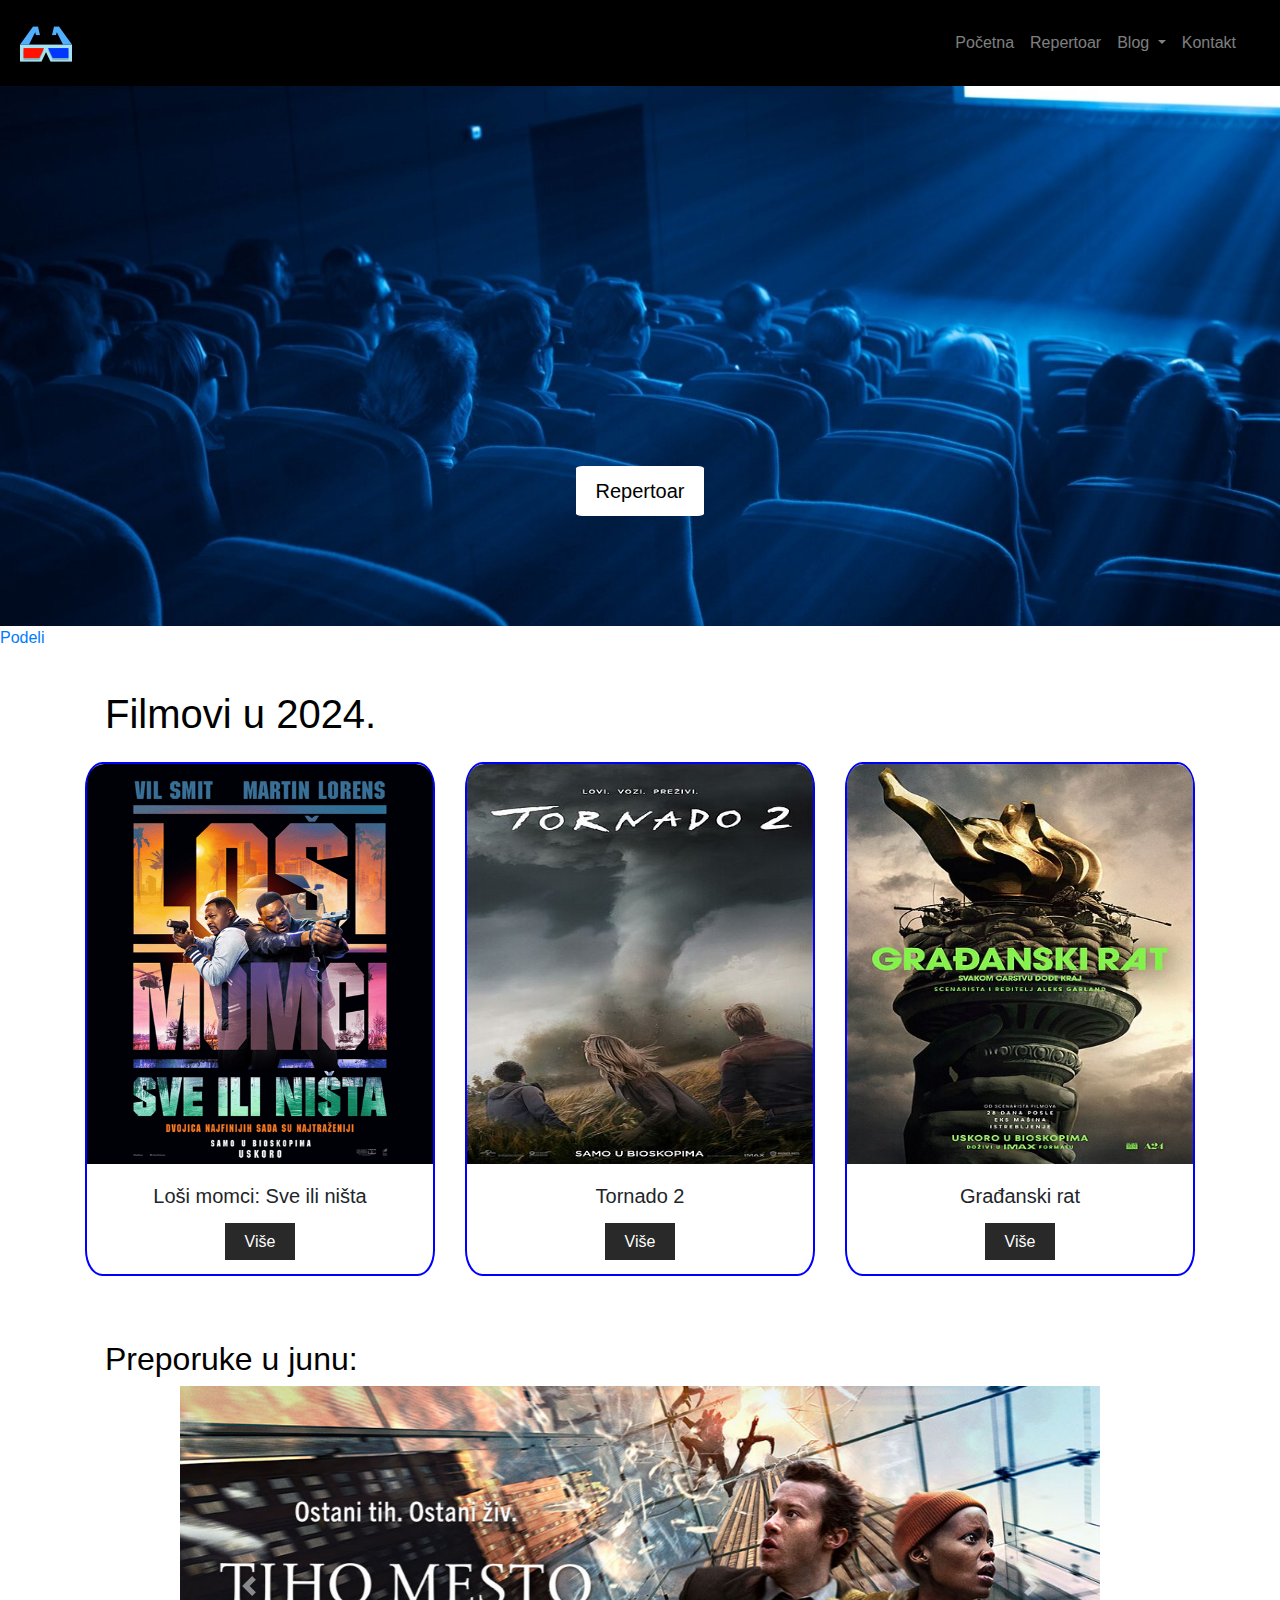
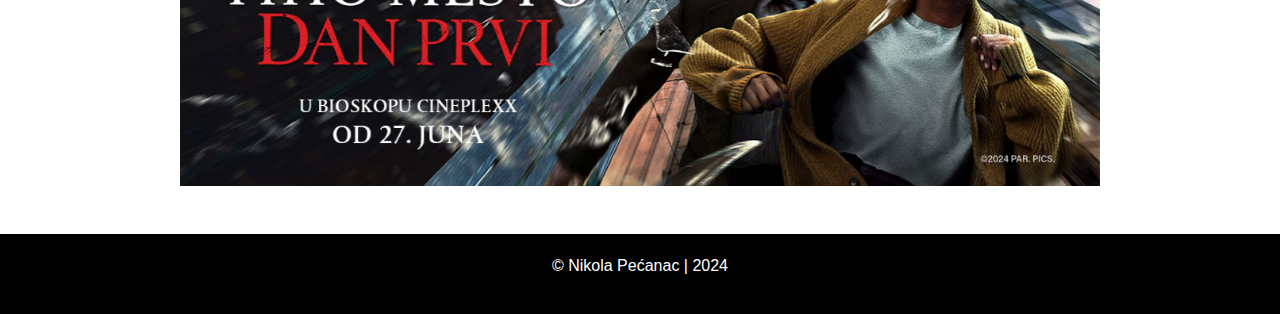
<file: index.html>
<!DOCTYPE html>
<html lang="en">
  <head>
    <meta charset="UTF-8" />
    <meta name="viewport" content="width=device-width, initial-scale=1.0" />
    
    <title>Repertoar bioskopa u Novom Sadu</title>
    <meta name="description" content="Najnoviji repertoar bioskopa u Novom Sadu. Pronađite sve informacije o najnovijim filmovima i terminima prikazivanja. Izaberite koje ćete filmove gledati ovog juna u bioskopu.">
    <meta name="keywords" content="repertoar, bioskop, Novi Sad, filmovi, losi, momci, tornado, bioskopski filmovi, 2024">
    <meta name="author" content="Nikola Pećanac">
    
    <meta property="og:title" content="Repertoar bioskopa u Novom Sadu">
    <meta property="og:description" content="Najnoviji repertoar bioskopa u Novom Sadu. Pronađite sve informacije o najnovijim filmovima i terminima prikazivanja. Izaberite koje ćete filmove gledati ovog juna u bioskopu.">
    <meta property="og:type" content="website">
    <meta property="og:url" content="https://pnikola22.github.io/bioskop/">
    <meta property="og:image" content="https://pnikola22.github.io/bioskop/img/film2.jpg"> 

    <meta name="twitter:card" content="summary_large_image">
    <meta name="twitter:title" content="Repertoar bioskopa u Novom Sadu">
    <meta name="twitter:description" content="Najnoviji repertoar bioskopa u Novom Sadu. Pronađite sve informacije o najnovijim filmovima i terminima prikazivanja. Izaberite koje ćete filmove gledati ovog juna u bioskopu.">
     <link rel="icon" href="favicon.ico" type="image/x-icon">
    <link
      href="https://stackpath.bootstrapcdn.com/bootstrap/4.5.2/css/bootstrap.min.css"
      rel="stylesheet"
    />
    <link rel="stylesheet" href="style.css" />
  </head>
  <body>
    <nav
      class="navbar navbar-expand-lg navbar-dark"
      style="background-color: black"
    >
      <a class="navbar-brand" href="index.html"
        ><img src="img/logo.png" alt="logo"
      /></a>
      <button
        class="navbar-toggler"
        type="button"
        data-toggle="collapse"
        data-target="#navbarNav"
        aria-controls="navbarNav"
        aria-expanded="false"
        aria-label="Toggle navigation"
      >
        <span class="navbar-toggler-icon"></span>
      </button>
      <div class="collapse navbar-collapse" id="navbarNav">
        <ul class="navbar-nav ml-auto">
          <li class="nav-item">
            <a class="nav-link" href="index.html">Početna</a>
          </li>
          <li class="nav-item">
            <a class="nav-link" href="repertoar.html">Repertoar</a>
          </li>
          <li class="nav-item dropdown">
            <a
              class="nav-link dropdown-toggle"
              href="#"
              id="navbarDropdown"
              role="button"
              data-toggle="dropdown"
              aria-haspopup="true"
              aria-expanded="false"
            >
              Blog
            </a>
            <div class="dropdown-menu" aria-labelledby="navbarDropdown">
              <a class="dropdown-item" href="blog1.html">Loši momci</a>
              <a class="dropdown-item" href="blog2.html">Tornado 2</a>
              <a class="dropdown-item" href="blog3.html">Građanski rat</a>
            </div>
          </li>
          <li class="nav-item">
            <a class="nav-link" href="kontakt.html">Kontakt</a>
          </li>
        </ul>
      </div>
    </nav>
    <div class="hero-image">
      <a href="repertoar.html" class="hero-button">Repertoar</a>
    </div>
    <div id="fb-root"></div>
<script async defer crossorigin="anonymous" src="https://connect.facebook.net/sr_RS/sdk.js#xfbml=1&version=v20.0" nonce="tqCV0x1e"></script>
    <div class="fb-share-button" data-href="https://pnikola22.github.io/bioskop/" data-layout="" data-size=""><a target="_blank" href="https://www.facebook.com/sharer/sharer.php?u=https%3A%2F%2Fpnikola22.github.io%2Fbioskop%2F&amp;src=sdkpreparse" class="fb-xfbml-parse-ignore">Podeli</a></div>
    <div class="container">
      <h1 class="section-title">Filmovi u 2024.</h1>
      <div class="row mt-4">
        <div class="col-lg-4 col-md-6 mb-4">
          <div class="card h-100">
            <img
              class="card-img-top filmovi"
              src="img/film1.png"
              alt="Film 1"
            />
            <div class="card-body text-center">
              <h5 class="card-title">Loši momci: Sve ili ništa</h5>
              <a href="blog1.html" class="btn-more">Više</a>
            </div>
          </div>
        </div>
        <div class="col-lg-4 col-md-6 mb-4">
          <div class="card h-100">
            <img
              class="card-img-top filmovi"
              src="img/film2.jpg"
              alt="Film 2"
            />
            <div class="card-body text-center">
              <h5 class="card-title">Tornado 2</h5>
              <a href="blog2.html" class="btn-more">Više</a>
            </div>
          </div>
        </div>
        <div class="col-lg-4 col-md-6 mb-4">
          <div class="card h-100">
            <img
              class="card-img-top filmovi"
              src="img/film3.jpg"
              alt="Film 3"
            />
            <div class="card-body text-center">
              <h5 class="card-title">Građanski rat</h5>
              <a href="blog3.html" class="btn-more">Više</a>
            </div>
          </div>
        </div>
      </div>
      <h2 class="section-title">Preporuke u junu:</h2>
      <div class="row justify-content-center">
        <div class="col-10">
          <div
            id="recommendationCarousel"
            class="carousel slide"
            data-ride="carousel"
          >
            <div class="carousel-inner">
              <div class="carousel-item active">
                <img
                  class="d-block w-100"
                  src="img/slide1.jpg"
                  alt="Preporuka 1"
                />
              </div>
              <div class="carousel-item">
                <img
                  class="d-block w-100"
                  src="img/slide2.webp"
                  alt="Preporuka 2"
                />
              </div>
              <div class="carousel-item">
                <img
                  class="d-block w-100"
                  src="img/slide3.webp"
                  alt="Preporuka 3"
                />
              </div>
            </div>
            <a
              class="carousel-control-prev"
              href="#recommendationCarousel"
              role="button"
              data-slide="prev"
            >
              <span
                class="carousel-control-prev-icon"
                aria-hidden="true"
              ></span>
              <span class="sr-only">Prethodno</span>
            </a>
            <a
              class="carousel-control-next"
              href="#recommendationCarousel"
              role="button"
              data-slide="next"
            >
              <span
                class="carousel-control-next-icon"
                aria-hidden="true"
              ></span>
              <span class="sr-only">Sledeće</span>
            </a>
          </div>
        </div>
      </div>
    </div>
    <br /><br />
    <footer>
      <div class="container">
        <p>&copy; Nikola Pećanac | 2024</p>
      </div>
    </footer>
    <script src="https://code.jquery.com/jquery-3.5.1.slim.min.js"></script>
    <script src="https://cdn.jsdelivr.net/npm/@popperjs/core@2.9.2/dist/umd/popper.min.js"></script>
    <script src="https://stackpath.bootstrapcdn.com/bootstrap/4.5.2/js/bootstrap.min.js"></script>
  </body>
</html>
</file>
<file: style.css>
.navbar-nav {
  margin-right: 20px;
}

.hero-image {
  background-image: url('img/hero.jpg');
  background-size: cover;
  background-position: center;
  height: 60vh;
  display: flex;
  justify-content: center;
  align-items: center;
}
.hero-button {
  background-color: rgb(255, 255, 255);
  color: rgb(0, 0, 0);
  border: none;
  padding: 10px 20px;
  font-size: 20px;
  cursor: pointer;
  margin-top: 270px;
  border-radius: 5%;
}

.section-title {
  font-family: 'Arial', sans-serif;
  color: black;
  margin-left: 20px;
  margin-top: 40px;
}
.card {
  border: 2px solid blue;
  border-radius: 5%;
}
.card-title {
  font-family: 'Arial', sans-serif;
  padding-bottom: 10px;
}
.btn-more {
  background-color: rgb(41, 41, 41);
  color: white;
  border: none;
  padding: 10px 20px;
  cursor: pointer;
}
.filmovi {
  border-radius: 5% 5% 0% 0%;
  height: 400px;
}
.carousel-item img {
  height: 400px;
  object-fit: cover;
  width: 100%;
}
footer {
  background-color: #000000;
  color: #fff;
  padding: 20px 0;
  text-align: center;
}
.gallery img {
  cursor: pointer;
}

.modal-img {
  width: 100%;
}

.modal-content {
  position: relative;
  background-color: transparent;
  border: none;
}

.modal-body {
  display: flex;
  align-items: center;
  justify-content: center;
}

.modal-navigation {
  position: absolute;
  top: 50%;
  transform: translateY(-50%);
  width: 100%;
  display: flex;
  justify-content: space-between;
}

.modal-navigation button {
  background-color: rgba(126, 124, 124, 0.5);
  opacity: 0.7;
  border: none;
  color: white;
  font-size: 2rem;
  cursor: pointer;
}
.repertoar {
  height: 400px;
}
#modalImage {
  height: 600px;
}

.ml6 {
  position: relative;
  font-weight: 900;
  font-size: 2em;
  padding: 15px;
}

.ml6 .text-wrapper {
  position: relative;
  display: inline-block;
  padding-top: 0.2em;
  padding-right: 0.05em;
  padding-bottom: 0.1em;
  overflow: hidden;
}

.ml6 .letter {
  display: inline-block;
  line-height: 1em;
}
.blog {
  height: 500px;
  width: 100%;
}
.contact-section {
  margin-top: 20px;
}
.contact-form {
  background-color: #343a40;
  padding: 20px;
  border-radius: 5px;
  color: white;
}
.form-control {
  background-color: #6c757d;
  border: none;
  color: white;
}
.form-control::placeholder {
  color: #ced4da;
}
@media (max-width: 575px) {
  .navbar-nav {
    text-align: center;
  }
}
</file>
